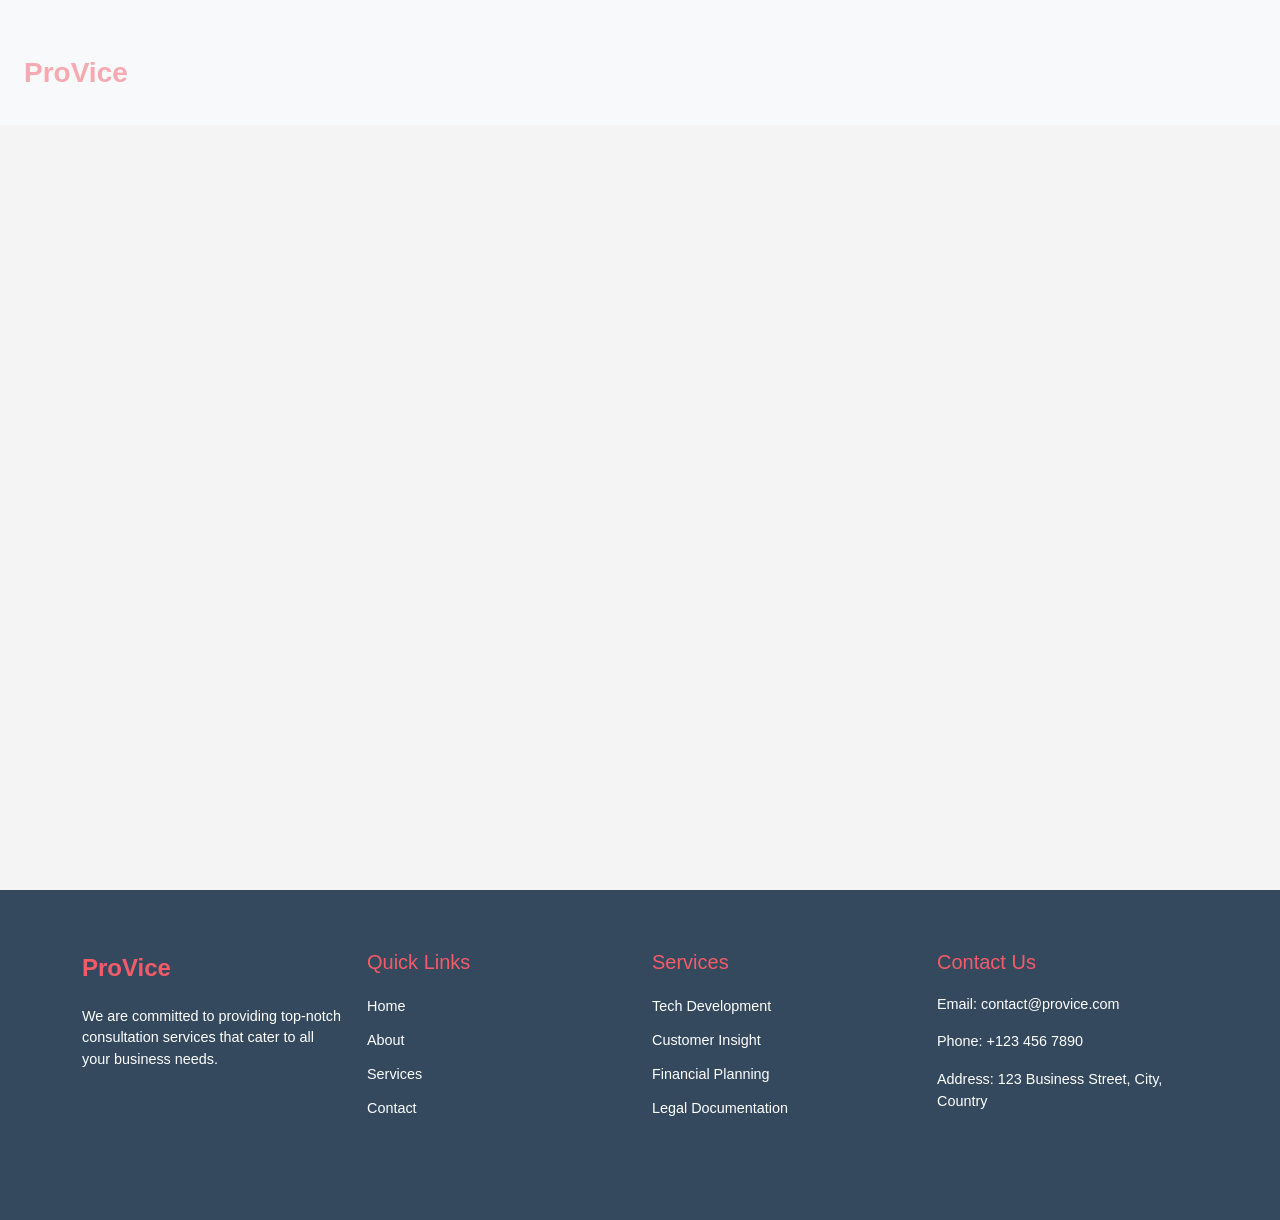
<file: contactus.html>
<!DOCTYPE html>
<html lang="en">
<head>
    <meta charset="UTF-8">
    <meta name="viewport" content="width=device-width, initial-scale=1.0">
    <title>ProVice Consultation Agency - Contact Us</title>
    <link rel="stylesheet" href="css/style.css"/>
    <link href="https://cdn.jsdelivr.net/npm/bootstrap@5.3.0/dist/css/bootstrap.min.css" rel="stylesheet">
    <link rel="stylesheet" href="https://cdnjs.cloudflare.com/ajax/libs/font-awesome/6.0.0/css/all.min.css">
    <style>
        body {
            font-family: 'Arial', sans-serif;
            background-color: #f4f4f4;
            margin: 0;
            padding: 0;
        }

        /* header {
            background-color: #ffffff;
            position: sticky;
            top: 0;
            z-index: 1000;
            box-shadow: 0px 4px 6px rgba(0, 0, 0, 0.1);
            transition: background-color 0.5s ease, box-shadow 0.5s ease;
        }

        .navbar-brand {
            color: #f45b69 !important;
        }

        .nav-link {
            font-weight: 500;
            color: #555555 !important;
            margin-right: 20px;
        }

        .nav-link.active {
            color: #f45b69 !important;
        }

        .navbar.transparent {
            background-color: rgba(255, 255, 255, 0.8);
            box-shadow: none;
        } */

        .contact-section {
            padding: 60px 20px;
            background-color: #ffffff;
        }

        .contact-section h2 {
            font-size: 2.5rem;
            font-weight: bold;
            margin-bottom: 30px;
        }

        .contact-form {
            background-color: #f4f4f4;
            padding: 40px 20px;
            border-radius: 10px;
            box-shadow: 0px 4px 6px rgba(0, 0, 0, 0.1);
        }

        .contact-form h4 {
            margin-bottom: 20px;
            font-weight: bold;
        }

        .contact-form .form-control {
            margin-bottom: 20px;
        }

        .contact-form .btn {
            background-color: #f45b69;
            color: #ffffff;
            font-weight: bold;
            transition: background-color 0.3s ease;
        }

        .contact-form .btn:hover {
            background-color: #e04456;
        }

        .map {
            height: 400px;
            width: 100%;
            border-radius: 10px;
            overflow: hidden;
            margin-bottom: 40px;
        }

        .footer-section {
            background-color: #34495e;
            color: #ffffff;
            padding: 60px 0;
        }

        .footer-section h5 {
            color: #f45b69;
            margin-bottom: 20px;
        }

        .footer-section p, .footer-section a {
            color: #ffffff;
            font-size: 0.9rem;
            text-decoration: none;
        }

        .footer-section a:hover {
            text-decoration: underline;
        }

        .footer-logo {
            font-size: 1.5rem;
            font-weight: bold;
            color: #f45b69;
            margin-bottom: 20px;
        }

        .footer-nav {
            list-style: none;
            padding-left: 0;
        }

        .footer-nav li {
            margin-bottom: 10px;
        }
    </style>
</head>
<body>
    <header class="container-fluid p-4 bg-light">
        <nav class="navbar navbar-expand-lg navbar-light">
            <a class="navbar-brand fs-3 fw-bold" href="#">ProVice</a>
            <button class="navbar-toggler" type="button" data-bs-toggle="collapse" data-bs-target="#navbarNav" aria-controls="navbarNav" aria-expanded="false" aria-label="Toggle navigation">
                <span class="navbar-toggler-icon"></span>
            </button>
            <div class="collapse navbar-collapse justify-content-end" id="navbarNav">
                <ul class="navbar-nav">
                    <li class="nav-item"><a class="nav-link" href="index.html">Home</a></li>
                    <li class="nav-item"><a class="nav-link" href="about.html">About</a></li>
                    <li class="nav-item"><a class="nav-link" href="service.html">Services</a></li>
                    <li class="nav-item"><a class="nav-link active" href="contactus.html">Contact</a></li>
                </ul>
            </div>
        </nav>
    </header>

    <section class="contact-section container mt-5">
        <h2>Contact Us</h2>
        <div class="row">
            <div class="col-md-6">
                <div class="map mb-4">
                    <iframe src="https://www.google.com/maps/embed?pb=!1m18!1m12!1m3!1d3151.835434509371!2d144.9537353154813!3d-37.81720974241698!2m3!1f0!2f0!3f0!3m2!1i1024!2i768!4f13.1!3m3!1m2!1s0x6ad65d43cfb1bba1%3A0x5045675218ce6e0!2sVictoria%20St%2C%20Melbourne%20VIC%203000%2C%20Australia!5e0!3m2!1sen!2sin!4v1583567169867!5m2!1sen!2sin" 
                        width="100%" height="100%" frameborder="0" style="border:0;" allowfullscreen="" aria-hidden="false" tabindex="0"></iframe>
                </div>
            </div>
            <div class="col-md-6">
                <div class="contact-form">
                    <h4>Get In Touch</h4>
                    <form>
                        <div class="mb-3">
                            <label for="name" class="form-label">Full Name</label>
                            <input type="text" class="form-control" id="name" placeholder="Your Name" required>
                        </div>
                        <div class="mb-3">
                            <label for="email" class="form-label">Email address</label>
                            <input type="email" class="form-control" id="email" placeholder="name@example.com" required>
                        </div>
                        <div class="mb-3">
                            <label for="message" class="form-label">Message</label>
                            <textarea class="form-control" id="message" rows="4" placeholder="Your Message" required></textarea>
                        </div>
                        <button type="submit" class="btn btn-lg btn-block">Send Message</button>
                    </form>
                </div>
            </div>
        </div>
    </section>


    <!-- New Footer Section -->
    <footer class="footer-section container-fluid">
        <div class="container">
            <div class="row">
                <!-- Logo and Description -->
                <div class="col-md-3 mb-4">
                    <div class="footer-logo">ProVice</div>
                    <p>We are committed to providing top-notch consultation services that cater to all your business needs.</p>
                </div>

                <!-- Navigation Links -->
                <div class="col-md-3 mb-4">
                    <h5>Quick Links</h5>
                    <ul class="footer-nav">
                        <li><a href="index.html">Home</a></li>
                        <li><a href="About.html">About</a></li>
                        <li><a href="service.html">Services</a></li>
                        <li><a href="contactus.html">Contact</a></li>
                    </ul>
                </div>

                <!-- Additional Links -->
                <div class="col-md-3 mb-4">
                    <h5>Services</h5>
                    <ul class="footer-nav">
                        <li><a href="#">Tech Development</a></li>
                        <li><a href="#">Customer Insight</a></li>
                        <li><a href="#">Financial Planning</a></li>
                        <li><a href="#">Legal Documentation</a></li>
                    </ul>
                </div>

                <!-- Contact Information -->
                <div class="col-md-3 mb-4">
                    <h5>Contact Us</h5>
                    <p>Email: contact@provice.com</p>
                    <p>Phone: +123 456 7890</p>
                    <p>Address: 123 Business Street, City, Country</p>
                </div>
            </div>
        </div>
    </footer>
    <script src="https://cdnjs.cloudflare.com/ajax/libs/gsap/3.12.5/gsap.min.js" integrity="sha512-7eHRwcbYkK4d9g/6tD/mhkf++eoTHwpNM9woBxtPUBWm67zeAfFC+HrdoE2GanKeocly/VxeLvIqwvCdk7qScg==" crossorigin="anonymous" referrerpolicy="no-referrer"></script>
    <script src="js/script.js"></script>
    <script src="https://cdn.jsdelivr.net/npm/bootstrap@5.3.0/dist/js/bootstrap.bundle.min.js"></script>
</body>
</html>
</file>
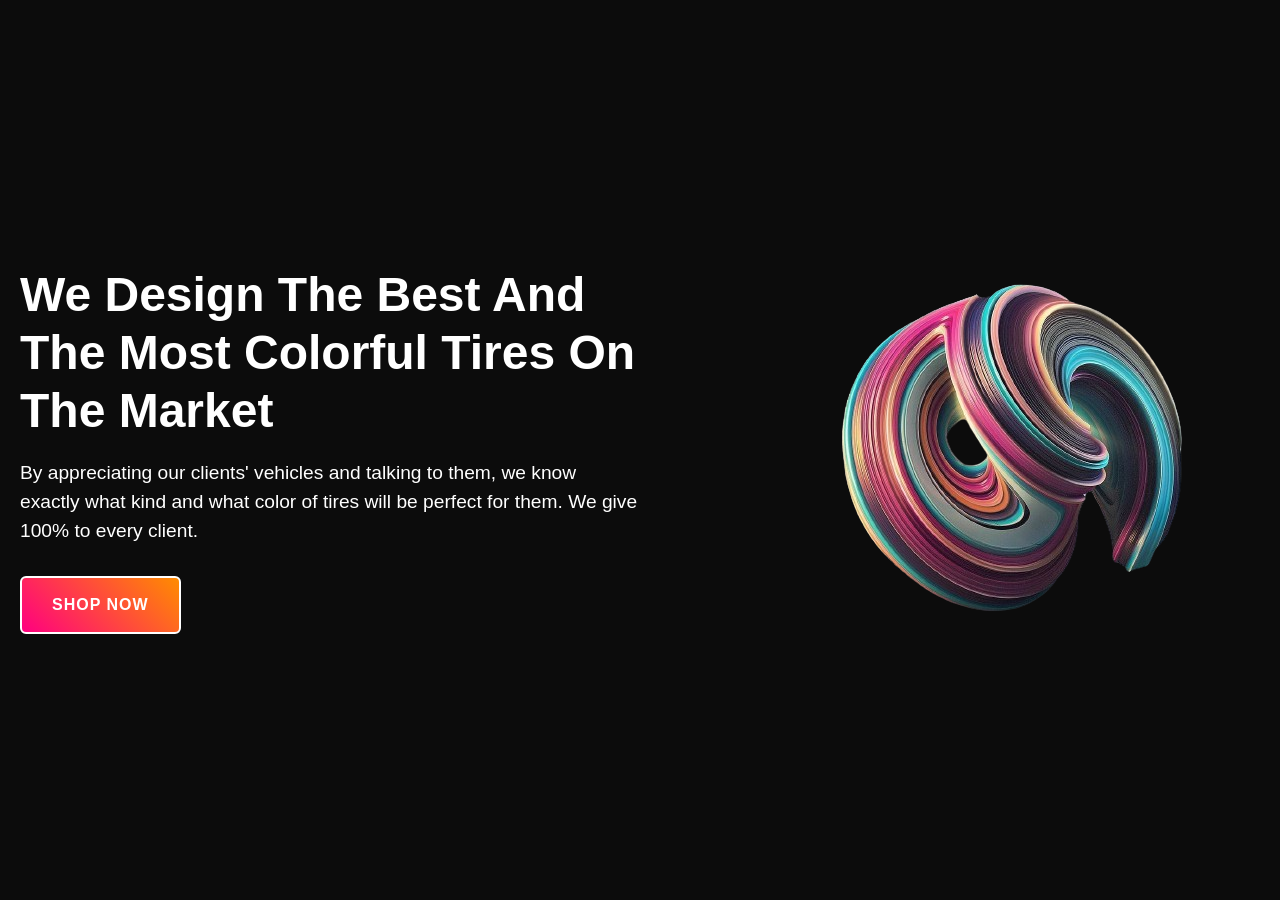
<file: slider.html>
<!DOCTYPE html>
<html lang="en">
<head>
    <meta charset="UTF-8">
    <meta name="viewport" content="width=device-width, initial-scale=1.0">
    <title>Colorful Tires</title>
    <!-- Bootstrap CSS -->
    <link href="https://cdn.jsdelivr.net/npm/bootstrap@5.3.1/dist/css/bootstrap.min.css" rel="stylesheet">
    <style>
        body, html {
            margin: 0;
            padding: 0;
            height: 100%;
            font-family: Arial, sans-serif;
            background-color: #0c0c0c;
        }

        .hero-section {
            display: flex;
            align-items: center;
            justify-content: space-between;
            height: 100vh;
            padding: 20px;
            color: #fff;
            overflow: hidden;
        }

        .hero-content {
            max-width: 50%;
            animation: fadeInLeft 1.5s ease-in-out;
        }

        .hero-content h1 {
            font-size: 3rem;
            font-weight: bold;
            margin-bottom: 20px;
            line-height: 1.2;
        }

        .hero-content p {
            font-size: 1.2rem;
            margin-bottom: 30px;
        }

        .hero-content .btn {
            padding: 15px 30px;
            border: 2px solid white;
            background: linear-gradient(45deg, #ff0080, #ff8c00);
            color: white;
            font-weight: bold;
            text-transform: uppercase;
            letter-spacing: 1px;
            transition: background 0.3s, color 0.3s;
        }

        .hero-content .btn:hover {
            background: white;
            color: #0c0c0c;
        }

        .hero-image {
            max-width: 45%;
            animation: fadeInRight 1.5s ease-in-out;
        }

        .hero-image img {
            width: 100%;
            max-width: 600px;
            object-fit: cover;
        }

        @keyframes fadeInLeft {
            from {
                opacity: 0;
                transform: translateX(-50px);
            }
            to {
                opacity: 1;
                transform: translateX(0);
            }
        }

        @keyframes fadeInRight {
            from {
                opacity: 0;
                transform: translateX(50px);
            }
            to {
                opacity: 1;
                transform: translateX(0);
            }
        }

        @media (max-width: 992px) {
            .hero-section {
                flex-direction: column;
                text-align: center;
            }

            .hero-content {
                max-width: 100%;
            }

            .hero-image {
                max-width: 80%;
                margin-top: 20px;
            }
        }
    </style>
</head>
<body>

    <section class="hero-section">
        <div class="hero-content">
            <h1>We Design The Best And The Most Colorful Tires On The Market</h1>
            <p>By appreciating our clients' vehicles and talking to them, we know exactly what kind and what color of tires will be perfect for them. We give 100% to every client.</p>
            <a href="#" class="btn">Shop Now</a>
        </div>
        <div class="hero-image">
            <img src="images/hero-bg.png" alt="Colorful Tires">
        </div>
    </section>

    <!-- Bootstrap JS and dependencies -->
    <script src="https://cdn.jsdelivr.net/npm/@popperjs/core@2.11.6/dist/umd/popper.min.js"></script>
    <script src="https://cdn.jsdelivr.net/npm/bootstrap@5.3.1/dist/js/bootstrap.min.js"></script>
</body>
</html>
</file>
<file: css/style.css>
body {
    font-family: 'Arial', sans-serif;
    background-color: #ffffff;
    margin: 0;
    padding: 0;
    color: #2c3e50;
    background-color: #EDE8D5;
}
header{
    position: sticky;
    top: 0;
    z-index: 1000;
}
.nav-item{
font-size:30px;
font-weight:bold;

}
.nav-item::before{
    content:"";
    position:absolute;
    bottom:-2px;
    height:6px;
    width:150px;
    background:#333;
    border-radius:50px;
    transform:scaleX(0);
    transition:transform 0.2s linear;
}
.nav-item:hover::before{
    transform: scaleX(1);
    }
    .nav-item:hover{
        border:solid transparent;
        border-radius:10px 0 10px 0;
        background-color: rgb(193, 188, 188);
    }
/* hero se ction css */
.hero-section {
    display: flex;
    align-items: center;
    justify-content: space-between;
    height: 90vh;
    padding: 20px;
    background-color: #0c0c0c;
    overflow: hidden;
}

.hero-content {
    max-width: 50%;
    animation: fadeInLeft 1.5s ease-in-out;
}

.hero-content h1 {
    font-size: 3rem;
    font-weight: bold;
    margin-bottom: 20px;
    line-height: 1.2;
    padding-left: 70px;
}

.hero-content p {
    font-size: 1.2rem;
    margin-bottom: 30px;
    padding-left: 80px;
}

.hero-content .btn {
    padding: 15px 30px;
    border: 2px solid white;
    margin-left: 120px;
    /* background: linear-gradient(45deg, #ff0080, #ff8c00); */
    color: white;
    font-weight: bold;
    text-transform: uppercase;
    letter-spacing: 1px;
    transition: background 0.3s, color 0.3s;
}

.hero-content .btn:hover {
    background: white;
    color: #0c0c0c;
}

.hero-image {
    max-width: 45%;
    animation: fadeInRight 1.5s ease-in-out;
}

.hero-image img {
    width: 100%;
    max-width: 600px;
    object-fit: cover;
    margin-right: 105px;
}

@keyframes fadeInLeft {
    from {
        opacity: 0;
        transform: translateX(-50px);
    }
    to {
        opacity: 1;
        transform: translateX(0);
    }
}

@keyframes fadeInRight {
    from {
        opacity: 0;
        transform: translateX(50px);
    }
    to {
        opacity: 1;
        transform: translateX(0);
    }
}

@media (max-width: 992px) {
    .hero-section {
        flex-direction: column;
        text-align: center;
    }

    .hero-content {
        max-width: 100%;
    }

    .hero-image {
        max-width: 80%;
        margin-top: 20px;
    }
}
 /* hero section css */

.navbar-brand {
    color: #f45b69 !important;
}

.nav-link {
    font-weight: 500;
    color: #555555 !important;
    margin-right: 20px;
}

.nav-link.active {
    color: #f45b69 !important;
}

.navbar.transparent {
    background-color: rgba(255, 255, 255, 0.8);
    box-shadow: none;
}

@keyframes slideIn {
    from {
        transform: translateX(-100%);
        opacity: 0;
    }
    to {
        transform: translateX(0);
        opacity: 1;
    }
}

@keyframes fadeIn {
    from {
        opacity: 0;
    }
    to {
        opacity: 1;
    }
}

@keyframes zoomIn {
    from {
        transform: scale(0.8);
        opacity: 0;
    }
    to {
        transform: scale(1);
        opacity: 1;
    }
}

.services-section {
    padding: 60px 0;
}

.service-box {
    background-color: #ffffff;
    color: #2c3e50;
    transition: transform 0.3s ease;
    padding: 20px 10px;
    border-radius: 10px;
}

.service-box h5 {
    margin-top: 20px;
    padding-top: 10px;
    border-top: 2px solid rgba(0, 0, 0, 0.1);
}

.service-box:hover {
    transform: translateY(-10px);
}
 /* Feature section start*/
 #key-features {
    background-color: #f8f9fa;
  }
  
  .feature-box {
    padding: 20px;
  }
  
  .feature-img {
    width: 100%;
    height: auto;
    transition: transform 0.3s ease-in-out;
    border-radius: 8px;
    object-fit: cover;
    max-height: 350px;
  }
  
  .feature-box h3 {
    font-size: 1.75rem;
    
    color: #333;
  }
  
  .feature-box p {
    font-size: 1.1rem;
    color: #000;
  }
  
  .feature-box {
    opacity: 0;
    transform: translateY(50px);
    transition: opacity 0.6s ease, transform 0.6s ease;
  }
  
  /* Animation when elements come into view */
  .feature-box.show {
    opacity: 1;
    transform: translateY(0);
  }
  
  .feature-img:hover {
    transform: scale(1.05);
  }
  
  .team-member img{
    height:200px;
    width:200px;
    border-radius:50%;
  }
 /* Feature section end*/

/* New Footer Styles */
.footer-section {
    background-color: #34495e;
    color: #ffffff;
    padding: 60px 0;
}

.footer-section h5 {
    color: #f45b69;
    margin-bottom: 20px;
}

.footer-section p, .footer-section a {
    color: #ffffff;
    font-size: 0.9rem;
    text-decoration: none;
}

.footer-section a:hover {
    text-decoration: underline;
}

.footer-logo {
    font-size: 1.5rem;
    font-weight: bold;
    color: #f45b69;
    margin-bottom: 20px;
}

.footer-nav {
    list-style: none;
    padding-left: 0;
}

.footer-nav li {
    margin-bottom: 10px;
}
</file>
